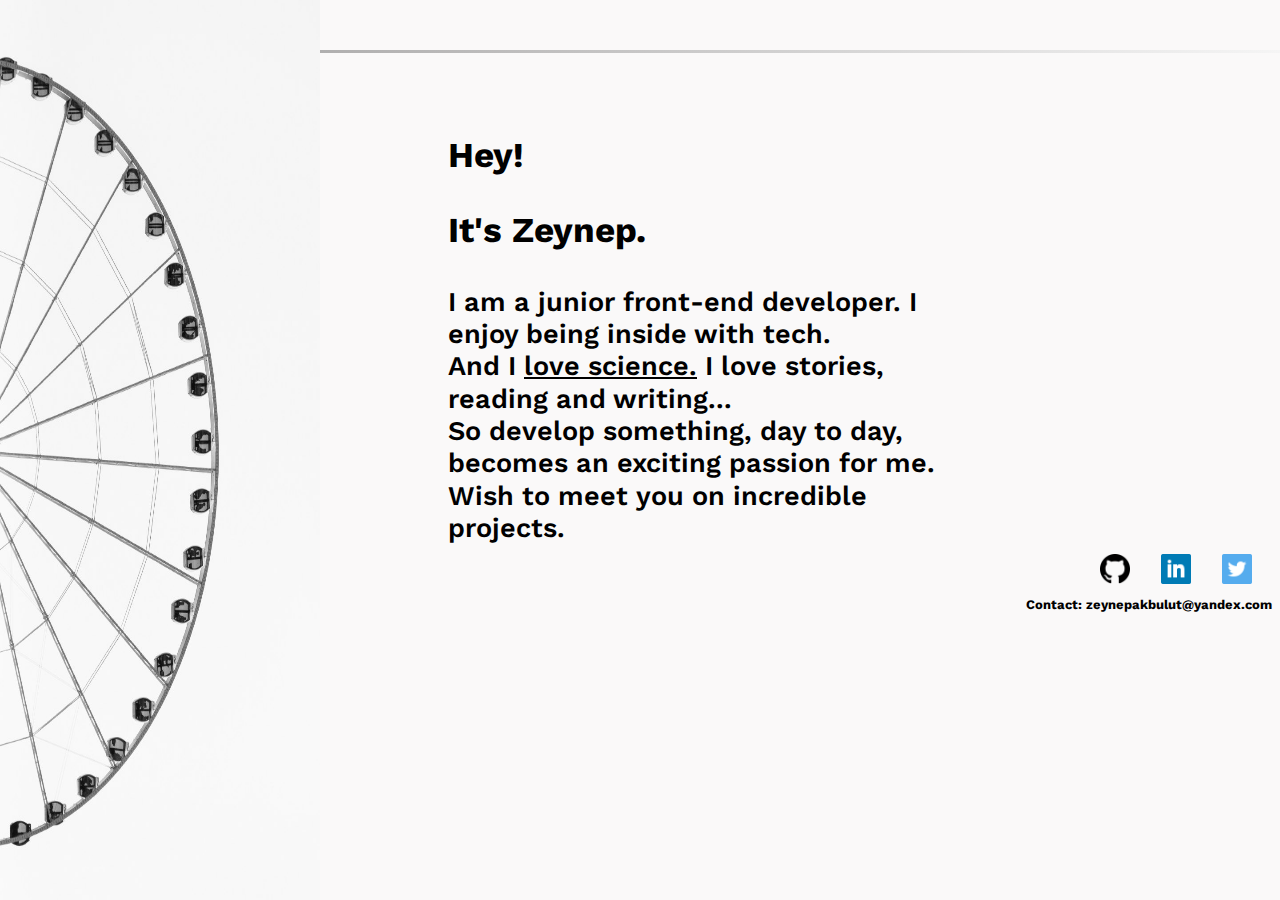
<file: index.html>
<!DOCTYPE html>
<html lang="en">
<head>
  <meta charset="UTF-8">
  <meta name="viewport" content="width=device-width, initial-scale=1.0">
  <meta http-equiv="X-UA-Compatible" content="ie=edge">
  <link rel="stylesheet" type="text/css" href="css/normalize.css">
  <link rel="stylesheet" type="text/css" href="css/style.css">
  <link href="https://fonts.googleapis.com/css?family=Source+Code+Pro:200" rel="stylesheet">
  <link href="https://fonts.googleapis.com/css?family=Work+Sans:200" rel="stylesheet">
  <title>Zeynep Akbulut Ates</title>
</head>
<body>
  <div id='container-fluid'>
    <div class="gray-line"></div>
    <div class="image-div">
      <img class="img" src="images/t.jpg" alt="#">
    </div>
    <div class="empty-box-Top"></div>
    <div class="empty-box" > <div id="some-element-div"><a  href="About.html" >About</a></div> </div>
    <div class="empty-box2"><div id="some-element-div"><a href="Thoughts.html" >Thoughts</a></div></div>
    <div class="empty-box3"><div id="some-element-div"><a href="Works.html" >Works</a></div></div>
    <div class="hey-div"> 
      <p class="hey">Hey!
        <br>
        <p class="hey">It's Zeynep.</p>
        <p class="explain">I am a junior front-end developer. I enjoy being inside with tech.
          <br> And I
          <u>love science.</u>
          I love stories, reading and writing...
          <br> So develop something, day to day, becomes an exciting passion for me.
          <br> Wish to meet you on incredible projects.</p>
      </p>
    </div>
    <br><br><br><br><br><br><br><br><br><br><br><br><br><br>
    <div class="logo-div">
      <a href="https://twitter.com/zeynakt">
        <img class="logo" src="images/twit.png" alt="">
      </a>
      <a href="https://www.linkedin.com/in/zeynep-akbulut-ate%C5%9F-005b367b/">
        <img class="logo" src="images/linkedin.png" alt="">
      </a>
      <a href="https://github.com/zeynakt">
        <img class="logo" src="images/github.png" alt="">
      </a>
      <br>
    </div>
    <br><br><br><br><br><br><br>
    <p align=”right” class="span">Contact: zeynepakbulut@yandex.com</p>
    <br>
  </div>
</body>
</html>
</file>
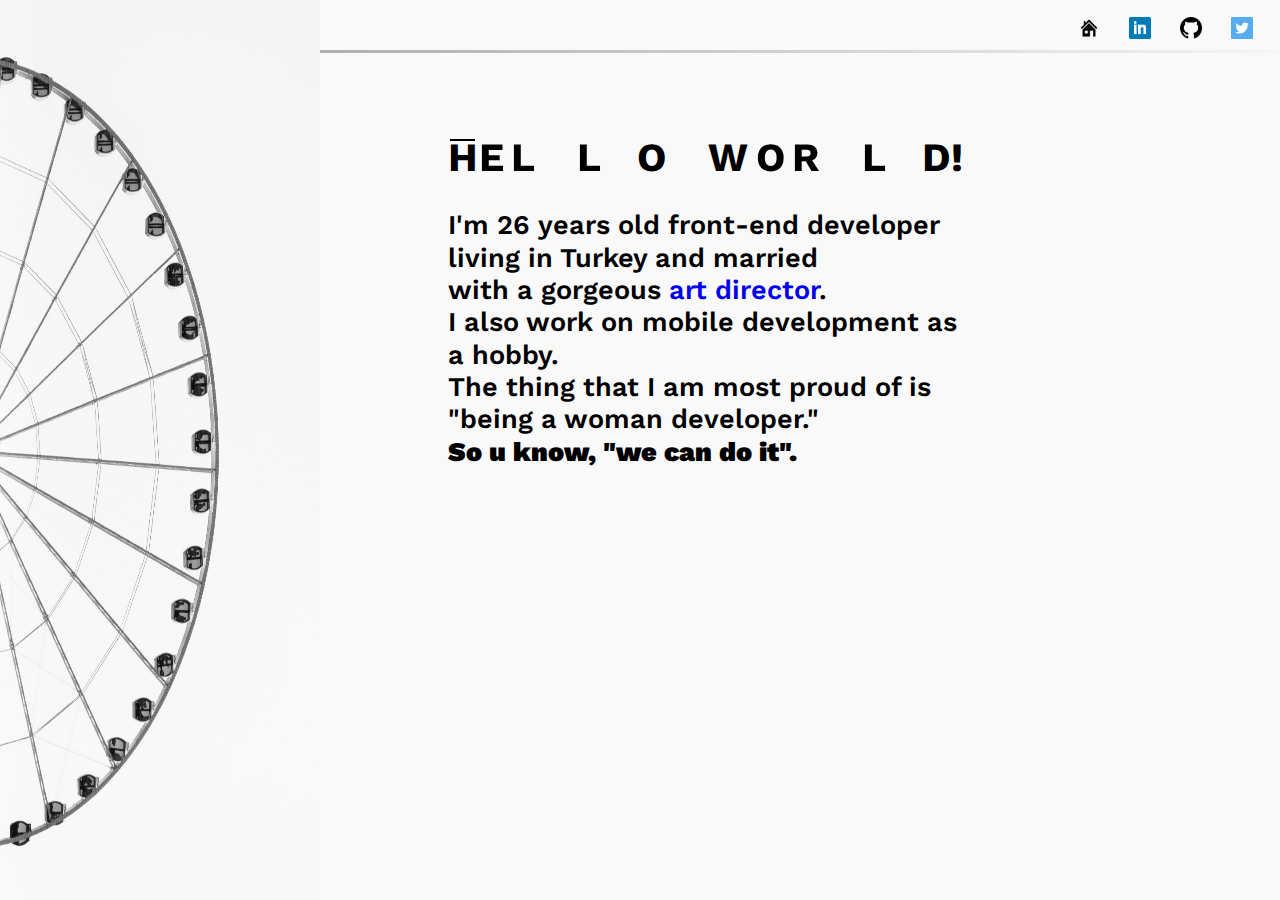
<file: About.html>
<!DOCTYPE html>
<html lang="en">
<head>
  <meta charset="UTF-8">
  <meta name="viewport" content="width=device-width, initial-scale=1.0">
  <meta http-equiv="X-UA-Compatible" content="ie=edge">
  <link rel="stylesheet" type="text/css" href="css/normalize.css">
  <link rel="stylesheet" type="text/css" href="css/style.css">
  <link href="https://fonts.googleapis.com/css?family=Source+Code+Pro:200" rel="stylesheet">
<link href="https://fonts.googleapis.com/css?family=Work+Sans:200" rel="stylesheet">
  <title>Zeynep Akbulut Ates</title>
</head>
<body>
  <div id='container-fluid'>
    <div class="gray-line-tab"></div>
    <div class="image-div">
      <img class="img" src="images/t.jpg" alt="#">
    </div>
    <div class="empty-box-Top"></div>
    <div class="empty-box" > <div id="some-element-div"><a  href="About.html" >About</a></div> </div>
    <div class="empty-box2"><div id="some-element-div"><a href="Thoughts.html" >Thoughts</a></div></div>
    <div class="empty-box3"><div id="some-element-div"><a href="Works.html" >Works</a></div></div>
    <div class="hey-div-tab"> 
        <main> 
            <div class="marker"></div>
            <h1>H</h1>
            <h1 class="r">E</h1>
            <h1 class="e1">L</h1>
            <!-- <h1 class="s1">S</h1>
            <h1 class="s2">S</h1> -->
            <h1 class="e2">L</h1>
            <h1>O</h1>
            &nbsp;&nbsp;&nbsp;&nbsp;&nbsp;&nbsp;
            <h1>W</h1> &nbsp;
            <h1 class="r">O</h1>
            <h1 class="e1">R</h1>
            <!-- <h1 class="s1">S</h1>
            <h1 class="s2">S</h1> -->
            <h1 class="e2">L</h1>
            <h1>D!</h1>
          </main>
          <br>
        <p class="about">I'm 26 years old front-end developer <br> living in Turkey  and married <br> with a gorgeous <a href="https://www.instagram.com/pesmelan/">art director</a>. <br>
           I also work on mobile development as a hobby. <br>
            The thing that I am most proud of is <br> "being a woman developer." <br> 
            <b> So u know, "we can do it".</b>
          
      </p>
      </p>
    </div>
    <div class="logo-div-tab">
        <a href="https://twitter.com/zeynakt">
          <img class="logo-tab" src="images/twit.png" alt="">
        </a>
        <a href="https://github.com/zeynakt">
            <img class="logo-tab" src="images/github.png" alt="">
          </a>
        <a href="https://www.linkedin.com/in/zeynep-akbulut-ate%C5%9F-005b367b/">
          <img class="logo-tab" src="images/linkedin.png" alt="">
        </a>
        <a href="index.html">
            <img class="logo-tab" src="images/home2.png" alt="">
          </a>
        <br>
      </div>
      </div>
</body>
</html>
</file>
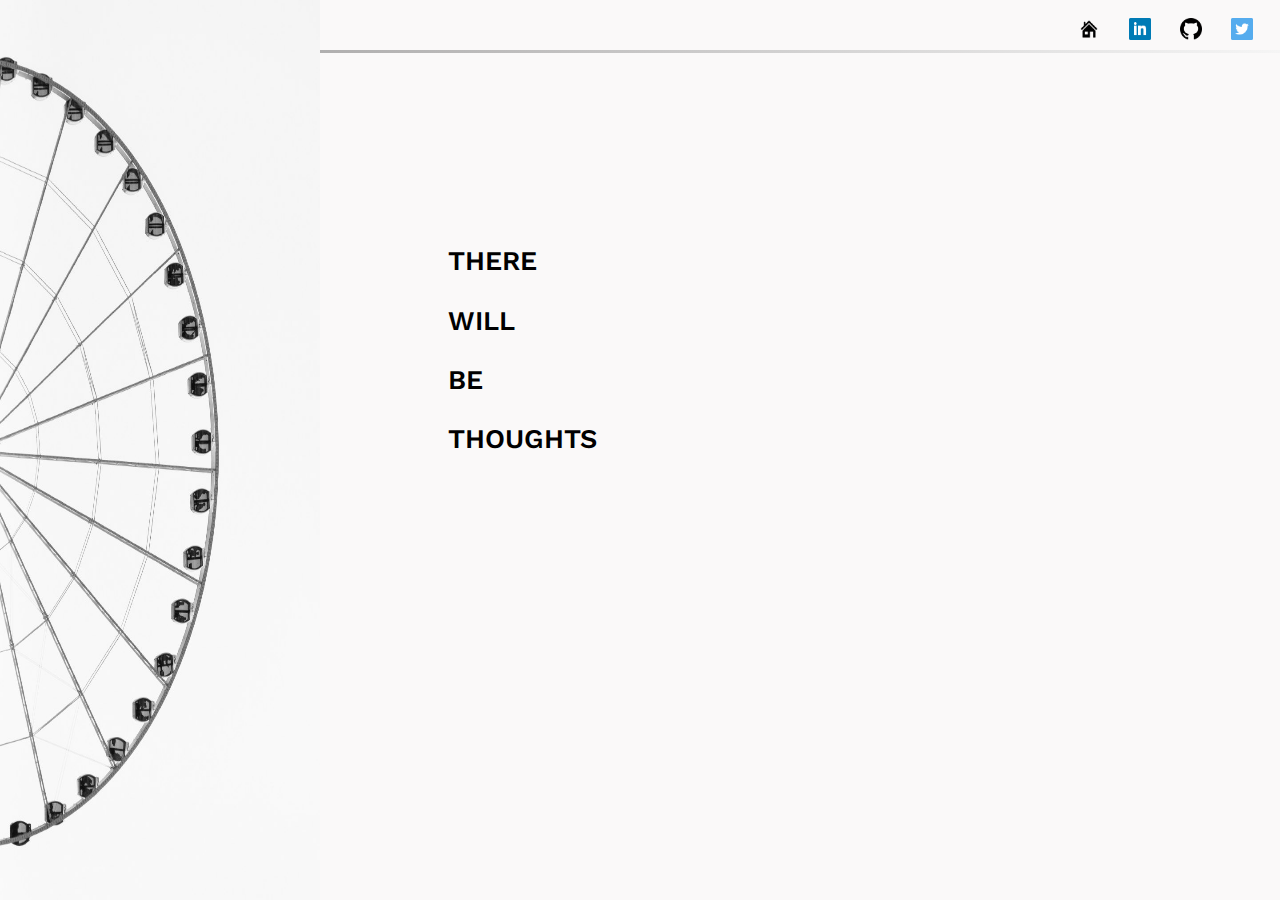
<file: Thoughts.html>
<!DOCTYPE html>
<html lang="en">
<head>
  <meta charset="UTF-8">
  <meta name="viewport" content="width=device-width, initial-scale=1.0">
  <meta http-equiv="X-UA-Compatible" content="ie=edge">
  <link rel="stylesheet" type="text/css" href="css/normalize.css">
  <link rel="stylesheet" type="text/css" href="css/style.css">
  <title>Zeynep Akbulut Ates</title>
  <link href="https://fonts.googleapis.com/css?family=Source+Code+Pro:200" rel="stylesheet">
  <link href="https://fonts.googleapis.com/css?family=Work+Sans:200" rel="stylesheet">
</head>
<body>
  <div id='container-fluid'>
    <div class="gray-line-tab"></div>
    <div class="image-div">
      <img class="img" src="images/t.jpg" alt="#">
    </div>
    <div class="empty-box-Top"></div>
    <div class="empty-box" > <div id="some-element-div"><a  href="About.html" >About</a></div> </div>
    <div class="empty-box2"><div id="some-element-div"><a href="Thoughts.html" >Thoughts</a></div></div>
    <div class="empty-box3"><div id="some-element-div"><a href="Works.html" >Works</a></div></div>
    <div class="hey-div-tab">
      <p class="hey">
        <br>
        <p class="explain">THERE </p>
        <p class="explain">WILL </p>
        <p class="explain">BE </p>
        <p class="explain">THOUGHTS </p>
      </p>
    </div>
    <br>
    <div class="logo-div-tab">
        <a href="https://twitter.com/zeynakt">
          <img class="logo-tab" src="images/twit.png" alt="">
        </a>
        <a href="https://github.com/zeynakt">
            <img class="logo-tab" src="images/github.png" alt="">
          </a>
        <a href="https://www.linkedin.com/in/zeynep-akbulut-ate%C5%9F-005b367b/">
          <img class="logo-tab" src="images/linkedin.png" alt="">
        </a>
        <a href="index.html">
            <img class="logo-tab" src="images/home2.png" alt="">
          </a>
        <br>
      </div>
  
  </div>
</body>
</html>
</file>
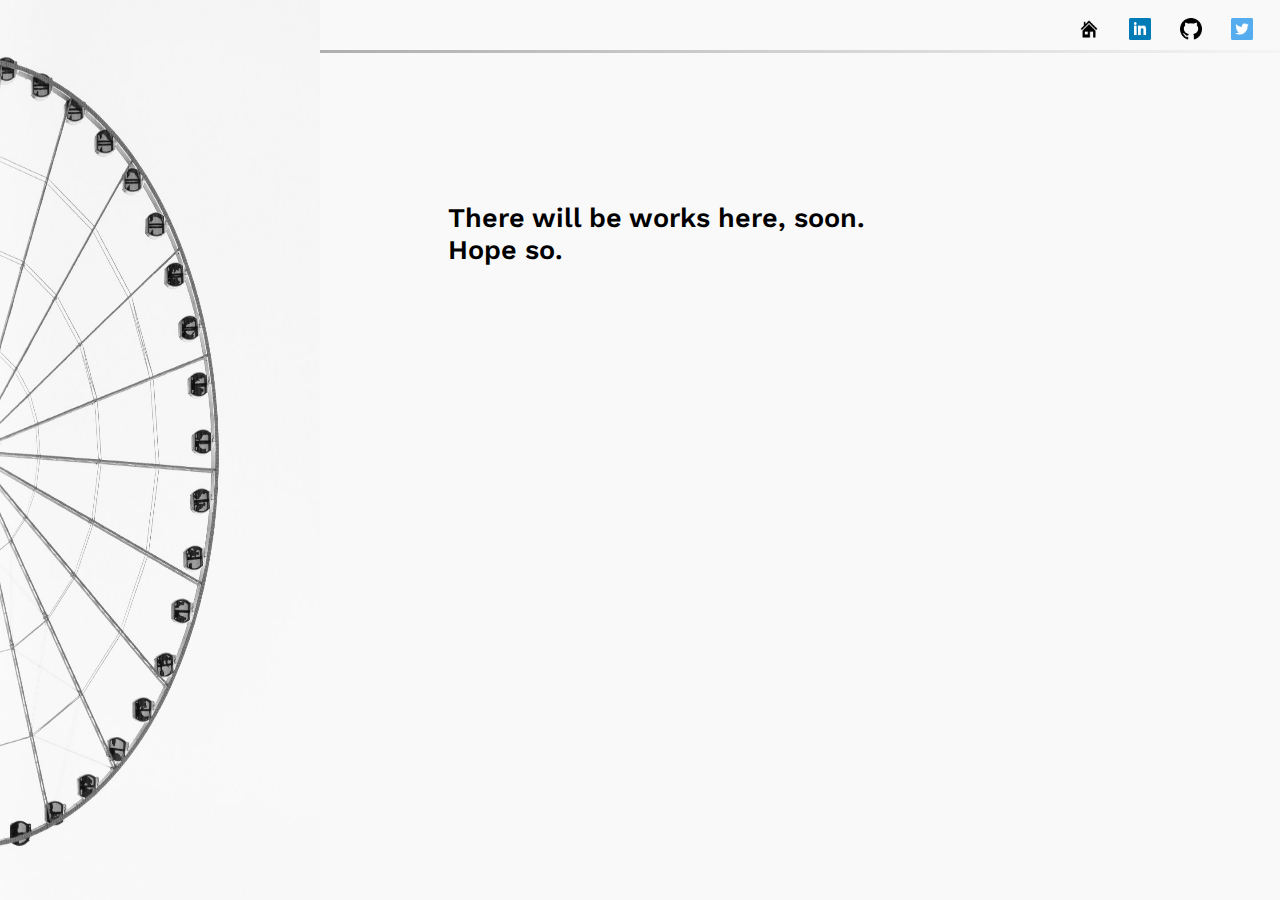
<file: Works.html>
<!DOCTYPE html>
<html lang="en">
<head>
  <meta charset="UTF-8">
  <meta name="viewport" content="width=device-width, initial-scale=1.0">
  <meta http-equiv="X-UA-Compatible" content="ie=edge">
  <link rel="stylesheet" type="text/css" href="css/normalize.css">
  <link rel="stylesheet" type="text/css" href="css/style.css">
  <title>Zeynep Akbulut Ates</title>
  <link href="https://fonts.googleapis.com/css?family=Source+Code+Pro:200" rel="stylesheet">
  <link href="https://fonts.googleapis.com/css?family=Work+Sans:200" rel="stylesheet">
</head>
<body>
  <div id='container-fluid'>
    <div class="gray-line-tab"></div>
    <div class="image-div">
      <img class="img" src="images/t.jpg" alt="#">
    </div>
    <div class="empty-box-Top"></div>
    <div class="empty-box" > <div id="some-element-div"><a  href="About.html" >About</a></div> </div>
    <div class="empty-box2"><div id="some-element-div"><a href="Thoughts.html" >Thoughts</a></div></div>
    <div class="empty-box3"><div id="some-element-div"><a href="Works.html" >Works</a></div></div>
    <div class="hey-div-tab">
      <!-- <p class="hey"></p> -->
        <br>
        <p class="hey"></p><br><br><br>
        <p class="explain">There will be works here, soon. 
          <br> Hope so.
        </p>
    </div>
    <br>
    <div class="logo-div-tab">
        <a href="https://twitter.com/zeynakt">
          <img class="logo-tab" src="images/twit.png" alt="">
        </a>
        <a href="https://github.com/zeynakt">
            <img class="logo-tab" src="images/github.png" alt="">
          </a>
        <a href="https://www.linkedin.com/in/zeynep-akbulut-ate%C5%9F-005b367b/">
          <img class="logo-tab" src="images/linkedin.png" alt="">
        </a>
        <a href="index.html">
            <img class="logo-tab" src="images/home2.png" alt="">
          </a>
        <br>
      </div>
    </div>
</body>
</html>
</file>
<file: css/style.css>
html{
  width: 100%;
  height: 100%;
  -webkit-tap-highlight-color: transparent;
  display: block;
  font-size: 1px;
}
body{
  margin: 0;
  width: 100%;
  height: 100%;
  /* background-color:rgb(247, 245, 245) !important;  */
  background-color:rgb(250, 249, 249) !important;
  overflow: hidden;
}
#container-fluid { 
  width: 100%;
  height: 100%;
  margin-bottom: 0px;
  margin-right: 0px;
  padding-right: 0px;
 }
.gray-line{
  /* background-color: rgb(153, 152, 152); */
  background: linear-gradient(to right,rgb(153, 152, 152) , whitesmoke);
  width: 100% !important;
  height: 3px;
  margin-top: 50px;
  position: absolute;
}
.gray-line-tab{
  background-color: gray;
  background: linear-gradient(to right,rgb(153, 152, 152) , whitesmoke);
  width: 100% !important;
  height: 2.5px;
  margin-top: 50px;
  position: absolute;
}
.image-div{
  width: 25%;
  height: 100%;
  float: left;
  margin-top: 0;
  padding-top: 0;
  position: absolute;
}

.empty-box-Top{
  background-color: transparent;
/*   background-color: gray;
 */  width: 17%;
  height: 20%;
  float: left;
  margin-top: 0%;
  padding-top: 0%;
  margin-bottom: 0%;
  padding-bottom: 0%;
  position: absolute;
}
.empty-box{
  background-color: transparent;
/*   background-color: pink;
 */  width: 17%;
  height: 20%;
  float: left;
  margin-top:10%;
  /* margin-top: 0;*/
  padding-top: 0%; 
  margin-bottom: 0%;
  padding-bottom: 0%;
  position: absolute;
}
.empty-box2{
  background-color: transparent;
/*   background-color: yellow;
 */  width: 17%;
  height: 20%;
  float: left;
  margin-top:20%;
  padding-top: 0%;
  position: absolute;
}
#some-element { 
  display: none; 
/*   text-align: right; */
  margin-left: 50%;
  padding-left: 30%;
  margin-top: 10%;
/*   color: #829db4; */
color: black;
  font-size: 30px;
  font-family: 'Work Sans', sans-serif;
  font-weight: 900;
  letter-spacing: 0.1em;
  text-decoration: none;
}
.empty-box:hover #some-element { 
  display: block;
 }
 a{
  text-decoration: none;
 }
 #some-element-div { 
  display: none; 
/*   text-align: right; */
  margin-left: 100%;
  padding-left: 30%;
  margin-top: 10%;
  /* color: #829db4; */ color: black;
  font-size: 30px;
  font-family: 'Work Sans', sans-serif;
  letter-spacing: 0.1em;
  text-decoration: none;
  width: 120%;
  height: 66px;
  font-weight: 900;
/*   background-color: darkcyan; */
  opacity: 0.3;
}
.empty-box:hover #some-element-div { 
  display: block;
 }
 .empty-box2:hover #some-element-div { 
  display: block;
 }
 .empty-box3:hover #some-element-div { 
  display: block;
 }
.empty-box3{
  background-color: transparent;
/*   background-color: green;
 */  width: 17%;
  height: 25%;
  float: left;
  margin-top:30%;
  padding-top: 0%;
  position: absolute;
}
.img{
  width: 100%;
  height: 100%;
}
.empty-box:hover { 

  cursor: default;
    transform: rotate(180deg);
    transition: all 0.8s ease-in-out 4s;
 }
 .empty-box2:hover { 

    cursor: default;
      transform: rotate(180deg);
      transition: all 0.8s ease-in-out 4s;
   }
   .empty-box3:hover { 
 
      cursor: default;
        transform: rotate(180deg);
        transition: all 0.8s ease-in-out 4s;
        
     }
     
 .hey-div{
  margin-left: 35%;
  width: 40%;
  height: 60%;
  float: right;
  position: absolute;
  margin-top: 100px;
  } 
  .hey-div-tab{
    padding-top: 35px; 
    margin-left: 35%;
    width: 40%;
    height: 60%;
    float: right;
    position: absolute;
    margin-top: 100px;
    } 
 .hey{
/*   color: #4c4d57; */color: black;
  font-size: 35px;
  font-weight: bold;
  font-family: 'Work Sans', sans-serif;
}
.explain{
 /*  color: #5d5e69; */
  color: black;
  font-size: 27px;
  font-family: 'Work Sans', sans-serif;
  font-weight: 590;
  /* letter-spacing: 0.1em; */
  line-height: 1.2;
}
.about{
  /* color: #5d5e69; */
  color: black;
  font-size: 27px;
  font-family: 'Work Sans', sans-serif;
  /* letter-spacing: 0.1em; */
  font-weight: 590;
  line-height: 1.2;
}
.logo{
  float: right;
  padding-right: 25px;
  width: 30px;
  height: 30px;
  margin: 3px;
}
.logo-div{
  margin-top: 535px;
 }
 .logo-div-tab{
  margin-top: 0;
  padding-top: 15px;
 }
 .logo-tab{
  float: right;
  padding-right: 25px;
  width: 22px;
  height: 22px;
  margin: 2px;
}
.span{
  text-align: right !important;
  font-size: 13px;
  font-weight: bold;
  /* color: #5d5e69; */color: black;
  font-family: 'Work Sans', sans-serif;
  padding-top: 25px;
  margin-right: 2px !important;
  padding-right: 6px !important;
}
.contact{
  width: 100%;
  text-align: right !important;
  float: right;
  margin-right: 0%;
  padding-right: 0%;
  background-color: #5d5e69
}



main {
  position: relative;
  display: flex;
  /*  font-family: 'Work Sans', sans-serif; */
  font-family: 'Work Sans', sans-serif;
  font-size: 20px;
  /* min-height: 100vh; */
  display: flex;
  font-weight: normal !important;
}
.marker {
  position: absolute; top: 4rem; left: -3rem;
  height: 2rem; width: 25rem;
  background-color: black;
  animation-name: marker;
  margin-left: 5px;
}

h1 { margin: 0; 
  
}
.marker, .r, .e1, .s1, .s2, .e2 {
  animation-timing-function: cubic-bezier(0.15,-0.01, 0.58, 1);
  animation-duration: 5s;
  animation-iteration-count: one;
  will-change: transform;
}



.r { margin-left: 1rem;   animation-name: r; }
.e1 { margin-left: 7rem; animation-name: e1; }
.s1 { margin-left: 16rem; animation-name: s1; }
.s2 { margin-left: 21rem; animation-name: s2; }
.e2 { margin: 0 36rem 0 42rem; animation-name: e2; }

@keyframes r { 
  0%, 20% { transform: translateX(0); }
  50%, 70% { transform: translateX(35rem); }
}
@keyframes e1 { 
  0%, 20% { transform: translateX(0); }
  50%, 70% { transform: translateX(75rem); }
}
@keyframes s1 { 
  0%, 20% { transform: translateX(0); }
  50%, 70% { transform: translateX(81rem); }
}
@keyframes s2 { 
  0%, 20% { transform: translateX(0); }
  50%, 70% { transform: translateX(71rem); }
}
@keyframes e2 { 
  0%, 20% { transform: translateX(0); }
  50%, 70% { transform: translateX(34rem); }
}
@keyframes marker { 
  0%, 20% { transform: translateX(0); }
  50%, 70% { transform: translateX(450rem); }
}
</file>
